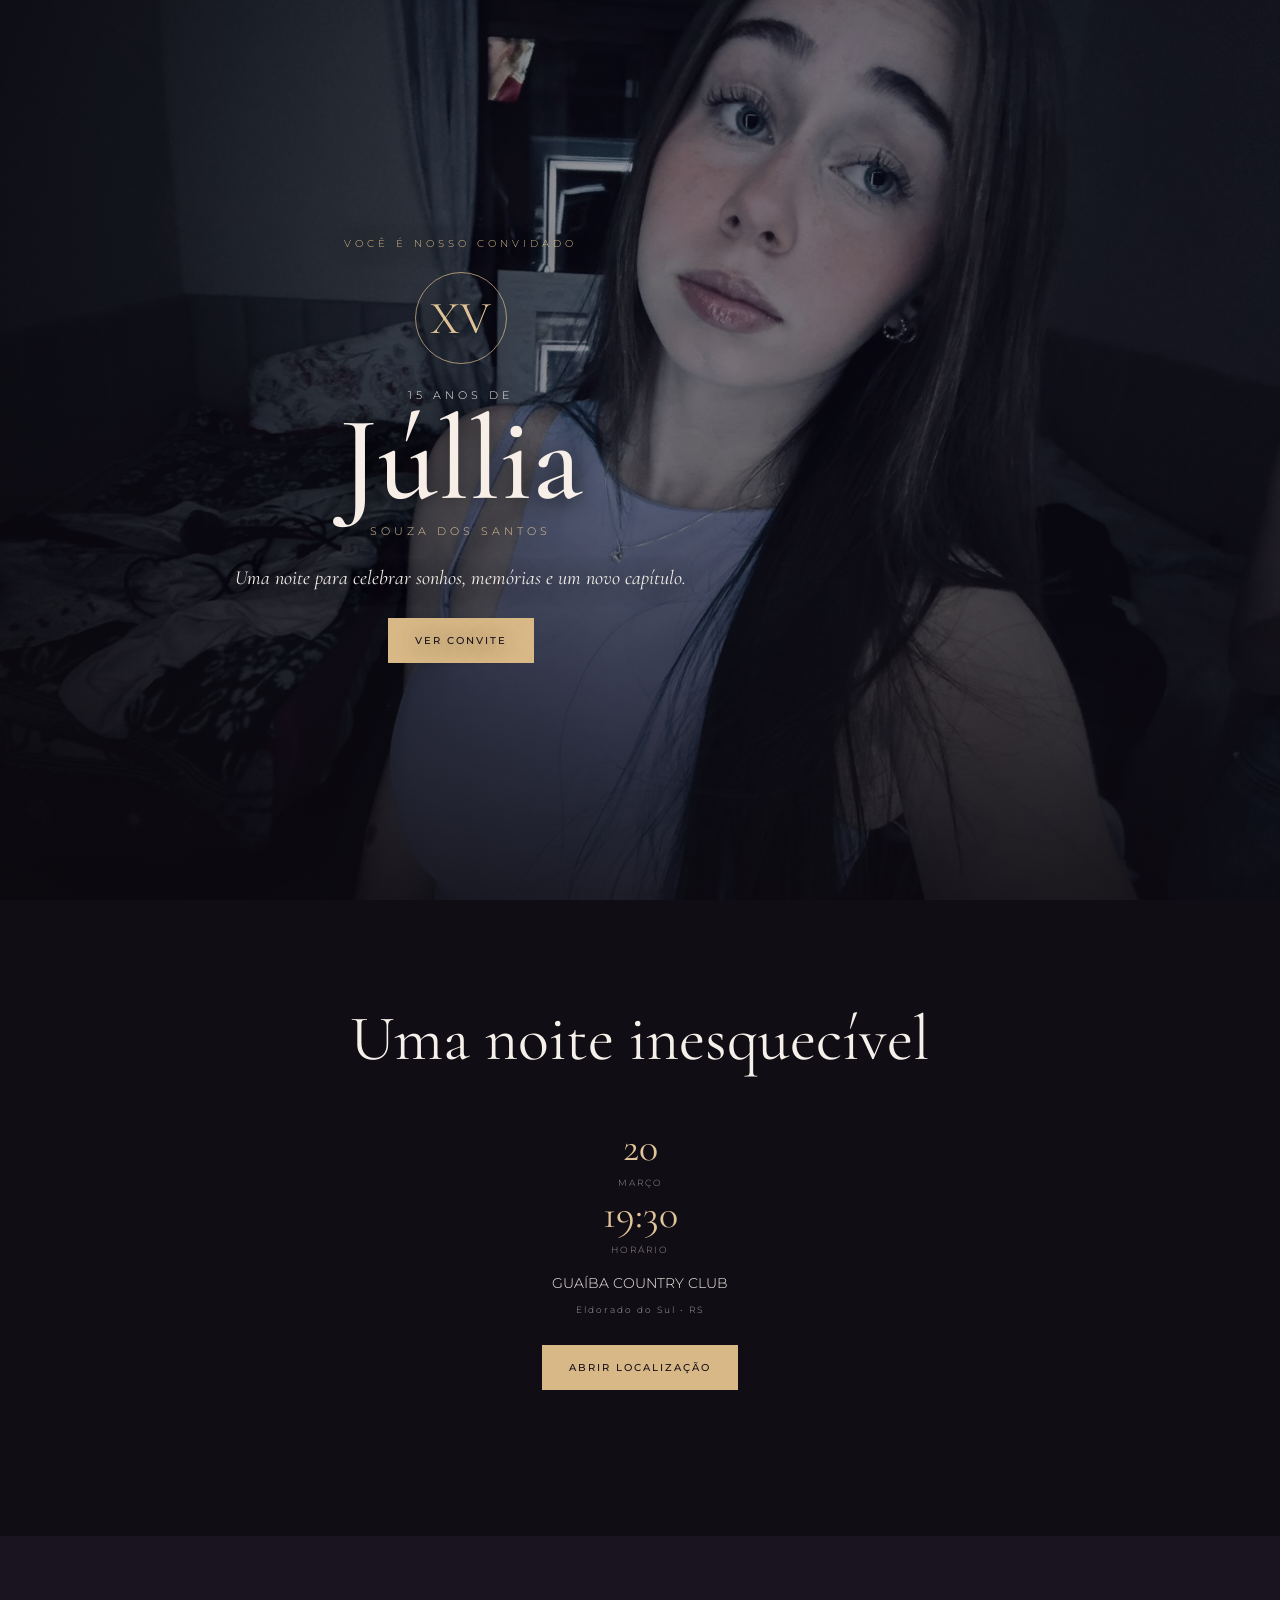
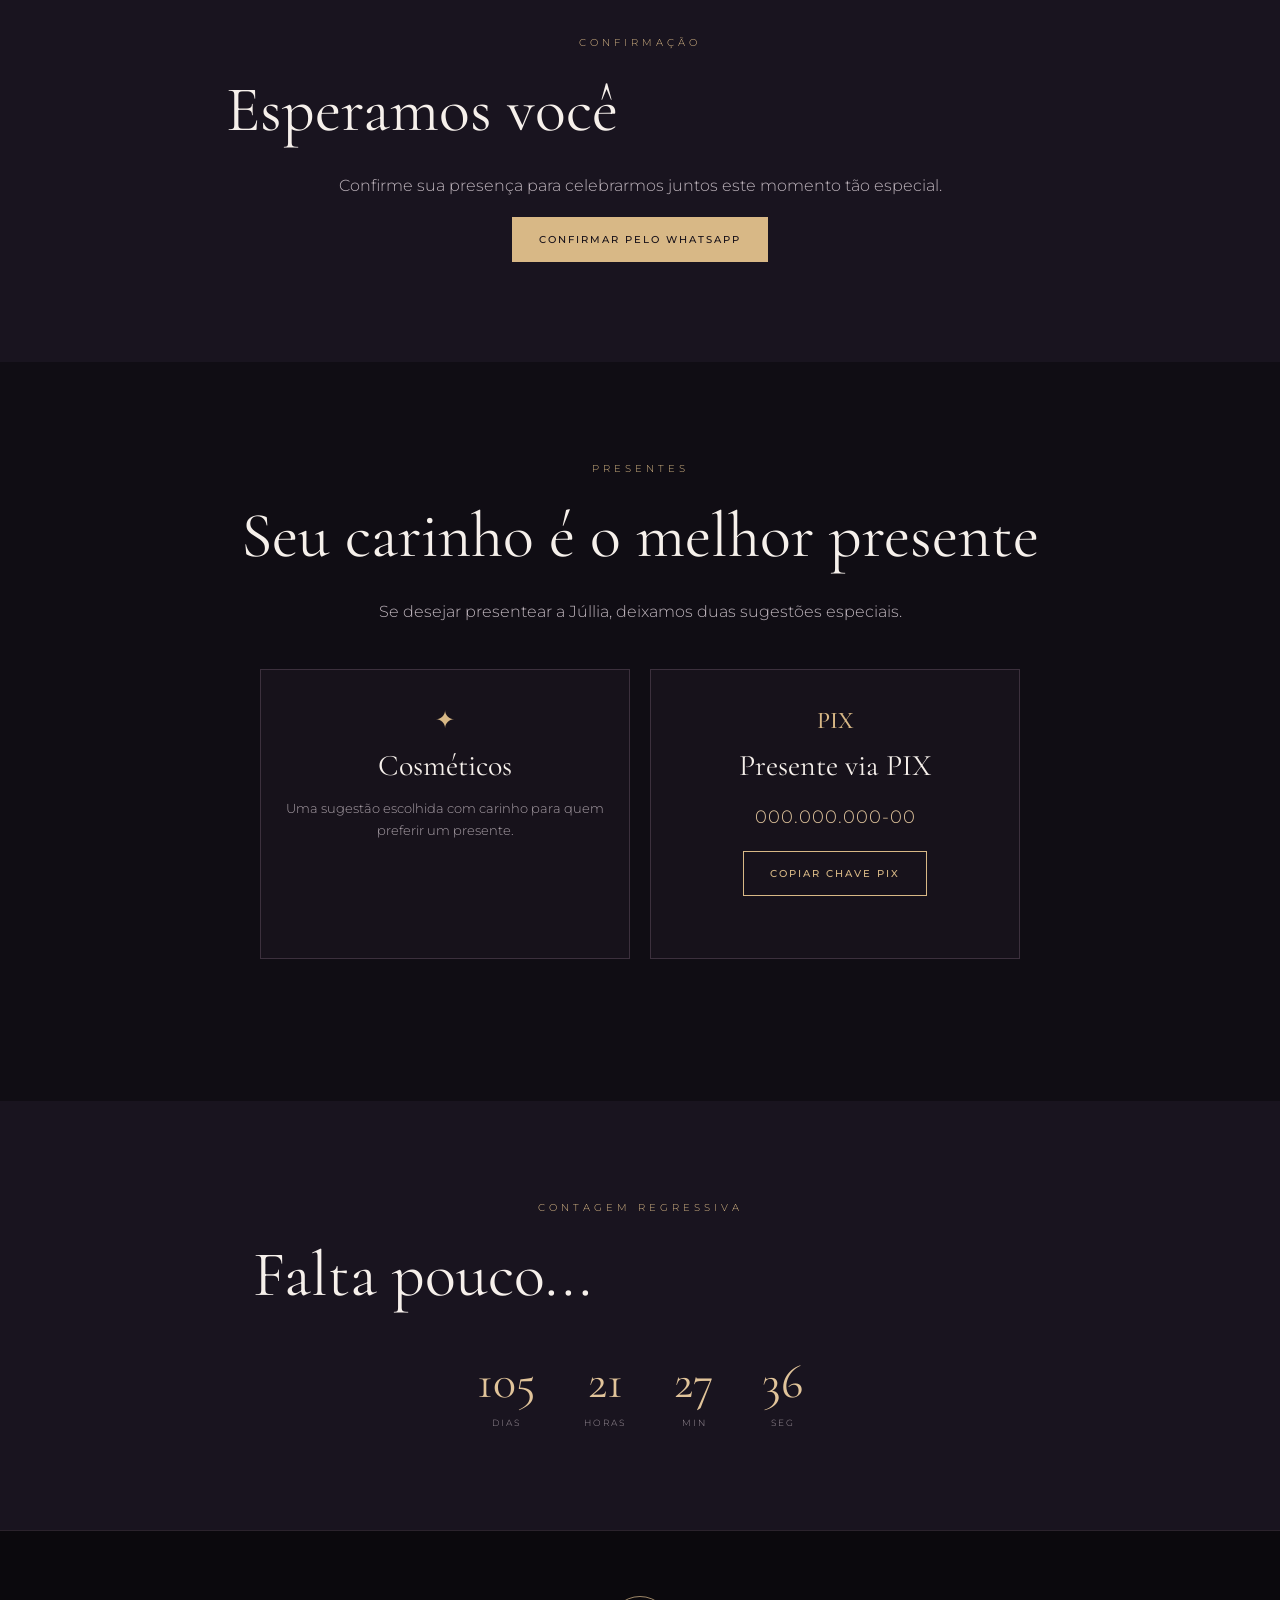
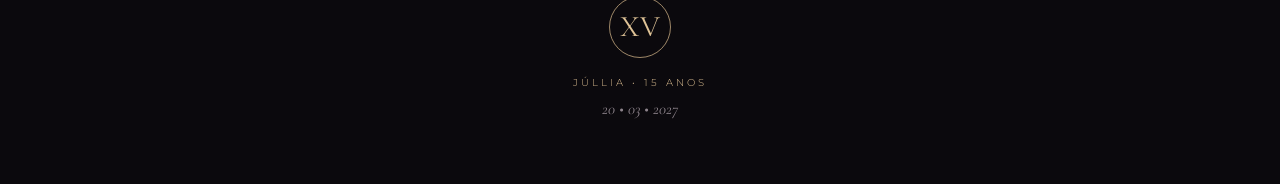
<file: index.html>
<!doctype html><html lang="pt-BR"><head><meta charset="utf-8"><meta name="viewport" content="width=device-width,initial-scale=1"><meta name="theme-color" content="#100d14"><title>Júllia | 15 Anos</title><link rel="preconnect" href="https://fonts.googleapis.com"><link rel="preconnect" href="https://fonts.gstatic.com" crossorigin><link href="https://fonts.googleapis.com/css2?family=Cormorant+Garamond:ital,wght@0,400;0,500;0,600;1,400&family=Montserrat:wght@300;400;500&display=swap" rel="stylesheet"><link rel="stylesheet" href="style.css"></head><body>
<header class="hero"><img class="hero-photo" src="jullia.jpg" alt="Júllia"><div class="shade"></div><div class="hero-copy"><p class="eyebrow">VOCÊ É NOSSO CONVIDADO</p><div class="seal">XV</div><p class="small">15 ANOS DE</p><h1>Júllia</h1><p class="fullname">SOUZA DOS SANTOS</p><p class="quote">Uma noite para celebrar sonhos, memórias e um novo capítulo.</p><a href="#convite" class="btn">VER CONVITE</a></div></header>
<main>
<section id="convite" class="section"><h2>Uma noite inesquecível</h2><div class="date"><div><b>20</b><span>MARÇO</span><div><div><div><div><b>19:30</b><span>HORÁRIO</span></div></div><p class="place">GUAÍBA COUNTRY CLUB<br><span>Eldorado do Sul • RS</span></p><a class="btn" target="_blank" rel="noopener" href="https://www.google.com/maps/place/Gua%C3%ADba+Country+Club/@-30.1070595,-51.6496235,641m/data=!3m2!1e3!4b1!4m6!3m5!1s0x9519798eaca3e567:0xea2686d851adc58e!8m2!3d-30.1070595!4d-51.6496235!16s%2Fg%2F11b6hmwsj_?entry=ttu&g_ep=EgoyMDI2MDgzMS4wIKXMDSoASAFQAw%3D%3D">ABRIR LOCALIZAÇÃO</a></section>
<section class="section dark"><p class="eyebrow">CONFIRMAÇÃO</p><h2>Esperamos você</h2><p>Confirme sua presença para celebrarmos juntos este momento tão especial.</p><a class="btn" target="_blank" rel="noopener" href="https://wa.me/5551995455933?text=Ol%C3%A1%21%20Gostaria%20de%20confirmar%20minha%20presen%C3%A7a%20nos%2015%20anos%20da%20J%C3%BAllia%20Souza%20dos%20Santos%2C%20dia%2020%2F03%2F2027.%0A%0ANome%3A%20">CONFIRMAR PELO WHATSAPP</a></section>
<section class="section gifts"><p class="eyebrow">PRESENTES</p><h2>Seu carinho é o melhor presente</h2><p>Se desejar presentear a Júllia, deixamos duas sugestões especiais.</p><div class="gift-grid"><div class="gift-card"><div class="gift-icon">✦</div><h3>Cosméticos</h3><p>Uma sugestão escolhida com carinho para quem preferir um presente.</p></div><div class="gift-card"><div class="gift-icon">PIX</div><h3>Presente via PIX</h3><p class="pix" id="pix">000.000.000-00</p><button class="btn outline" onclick="copyPix()">COPIAR CHAVE PIX</button><small id="copied"></small></div></div></section>
<section class="section dark"><p class="eyebrow">CONTAGEM REGRESSIVA</p><h2>Falta pouco...</h2><div class="count"><div><b id="days">--</b><span>DIAS</span></div><div><b id="hours">--</b><span>HORAS</span></div><div><b id="minutes">--</b><span>MIN</span></div><div><b id="seconds">--</b><span>SEG</span></div></div></section>
</main><footer><div class="seal mini">XV</div><p>JÚLLIA • 15 ANOS</p><span>20 • 03 • 2027</span></footer><script src="script.js"></script></body></html>
</file>
<file: style.css>
*{box-sizing:border-box}html{scroll-behavior:smooth}body{margin:0;background:#100d14;color:#f6f0eb;font-family:Montserrat,sans-serif;font-weight:300}.hero{height:100svh;min-height:700px;position:relative;display:flex;align-items:center;justify-content:center;overflow:hidden}.hero-photo{position:absolute;width:100%;height:100%;object-fit:cover;object-position:center 32%;filter:saturate(.72) contrast(1.03)}.shade{position:absolute;inset:0;background:linear-gradient(90deg,rgba(12,9,15,.83),rgba(15,11,18,.42) 48%,rgba(15,11,18,.58)),linear-gradient(0deg,rgba(10,8,12,.78),transparent 55%)}.hero-copy{position:relative;text-align:center;width:min(92%,720px);margin-left:-28%;text-shadow:0 2px 24px #000}.eyebrow{font-size:10px;letter-spacing:4px;color:#d8b886;margin:0 0 22px}.seal{width:92px;height:92px;border:1px solid rgba(221,190,143,.7);border-radius:50%;display:grid;place-items:center;margin:0 auto 24px;font:46px "Cormorant Garamond",serif;color:#dfc397}.small,.fullname{letter-spacing:4px;font-size:11px}.hero h1{font:500 clamp(74px,10vw,120px)/.78 "Cormorant Garamond",serif;margin:8px 0 18px;color:#f6eee7}.fullname{color:#dec398}.quote{font:italic 20px "Cormorant Garamond",serif;margin:28px auto;max-width:520px}.btn{display:inline-block;border:1px solid #d8b886;background:#d8b886;color:#171119;padding:15px 26px;text-decoration:none;letter-spacing:2px;font:500 10px Montserrat,sans-serif;cursor:pointer}.section{padding:100px 22px;text-align:center;max-width:1000px;margin:auto}.dark{max-width:none;background:#19141f}.dark>*{max-width:800px;margin-left:auto;margin-right:auto}.section h2{font:400 clamp(42px,6vw,64px) "Cormorant Garamond",serif;margin:0 0 24px}.section>p:not(.eyebrow):not(.place){color:#bfb5bd;line-height:1.8}.date{display:flex;justify-content:center;align-items:center;gap:34px;margin:46px 0;flex-wrap:wrap}.date div{min-width:105px}.date b,.count b{display:block;font:400 40px "Cormorant Garamond",serif;color:#e1c49a}.date span,.count span{font-size:9px;letter-spacing:2px;color:#9e939c}.date i{height:55px;width:1px;background:#5b4a58}.place{font-size:14px;line-height:1.8;margin-bottom:24px}.place span{color:#aaa0a8}.gift-grid{display:grid;grid-template-columns:repeat(2,minmax(0,1fr));gap:20px;max-width:760px;margin:42px auto}.gift-card{border:1px solid #3c303d;background:#17121b;padding:36px 24px}.gift-card h3{font:400 30px "Cormorant Garamond",serif;margin:12px}.gift-card p{color:#aaa0a8;line-height:1.7;font-size:13px}.gift-icon{color:#d8b886;font:500 24px "Cormorant Garamond",serif}.pix{font-size:18px!important;color:#e0c49c!important;letter-spacing:1px}.outline{background:transparent;color:#d8b886}.gift-card small{display:block;color:#d8b886;margin-top:12px;height:14px}.count{display:flex;justify-content:center;gap:48px;flex-wrap:wrap;margin-top:40px}.count b{font-size:48px}footer{text-align:center;padding:65px 20px;background:#0b090d;border-top:1px solid #2b232c}.mini{width:62px;height:62px;font-size:30px;margin-bottom:18px}footer p{font-size:10px;letter-spacing:3px;color:#d5b88d}footer span{font:italic 16px "Cormorant Garamond",serif;color:#8f858d}@media(max-width:720px){.hero{min-height:720px}.hero-photo{object-position:62% center}.shade{background:linear-gradient(0deg,rgba(10,8,12,.93) 5%,rgba(10,8,12,.5) 60%,rgba(10,8,12,.25))}.hero-copy{margin:0;align-self:flex-end;padding-bottom:62px}.seal{width:70px;height:70px;font-size:36px;margin-bottom:16px}.hero h1{font-size:78px}.quote{font-size:18px}.section{padding:78px 20px}.date{gap:18px}.date i{display:none}.gift-grid{grid-template-columns:1fr}.count{gap:24px}.count b{font-size:40px}}
</file>
